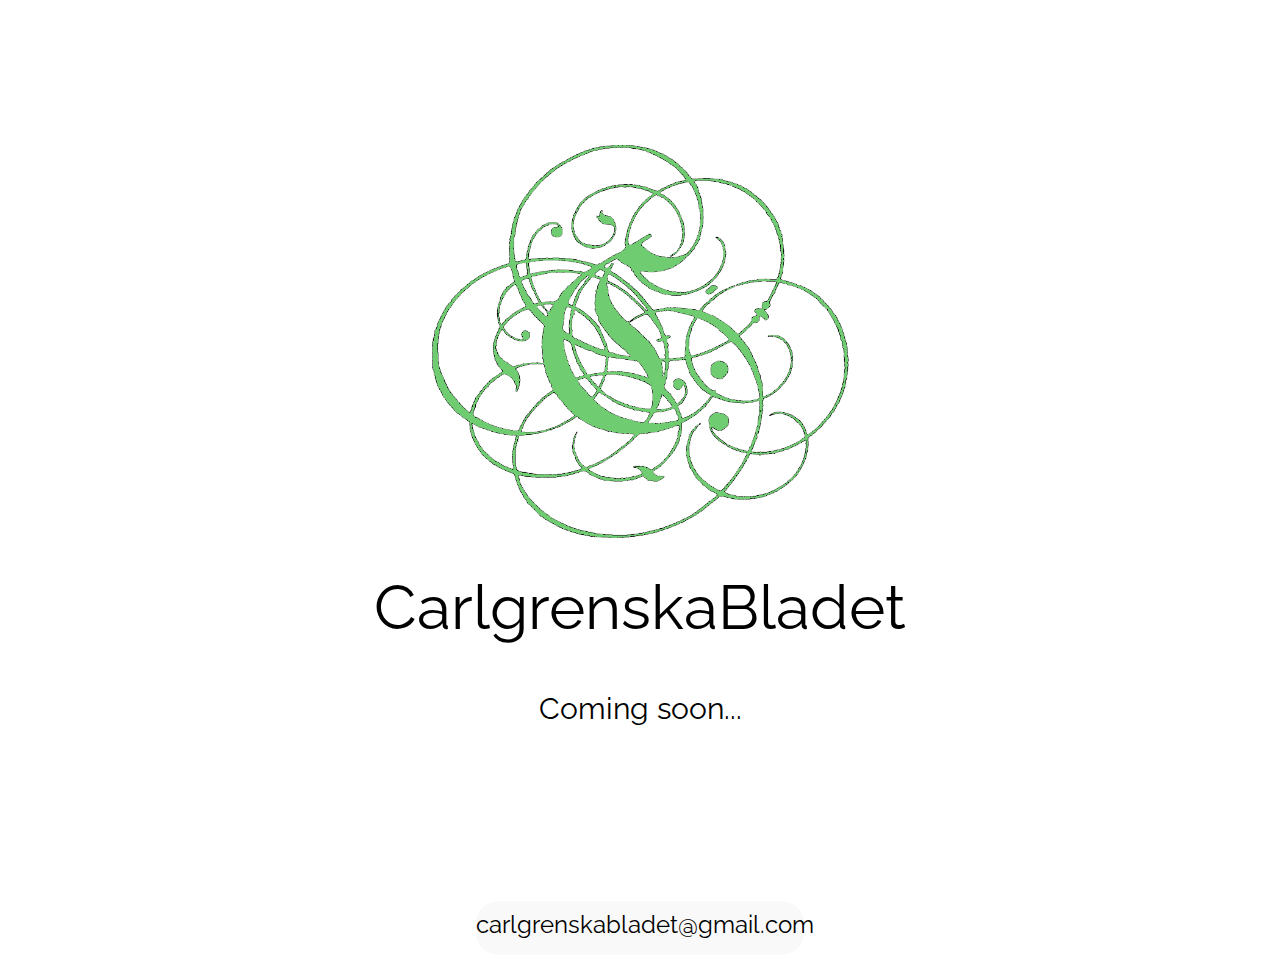
<file: index.html>
<!doctype html>
<html>
<head>
  <meta charset="utf-8">
  <meta name="viewport" content="initial-scale=1.0">
  <title>CarlgrenskaBladet</title>
  <link href="https://fonts.googleapis.com/css?family=Raleway:400" rel="stylesheet" type="text/css">
  <link rel="stylesheet" href="css/standardize.css">
  <link rel="stylesheet" href="css/index-grid.css">
  <link rel="stylesheet" href="css/index.css">
</head>
<body class="body page-index clearfix">
  <h1 class="title">CarlgrenskaBladet</h1>
  <img class="image" src="images/Bickham-C.png">
  <h2 class="subtitle">Coming soon...</h2>
  <a href="mailto:carlgrenskabladet@gmail.com" class="email">carlgrenskabladet@gmail.com</a>
</body>
</html>
</file>
<file: css/index-grid.css>
.fluid-span-1 {
  width: 6.5%;
}

.fluid-span-2 {
  width: 15%;
}

.fluid-span-3 {
  width: 23.5%;
}

.fluid-span-4 {
  width: 32%;
}

.fluid-span-5 {
  width: 40.5%;
}

.fluid-span-6 {
  width: 49%;
}

.fluid-span-7 {
  width: 57.5%;
}

.fluid-span-8 {
  width: 66%;
}

.fluid-span-9 {
  width: 74.5%;
}

.fluid-span-10 {
  width: 83%;
}

.fluid-span-11 {
  width: 91.5%;
}

.fluid-span-12 {
  width: 100%;
}

.fluid-offset-1 {
  margin-left: 8.5%;
}

.fluid-offset-2 {
  margin-left: 17%;
}

.fluid-offset-3 {
  margin-left: 25.5%;
}

.fluid-offset-4 {
  margin-left: 34%;
}

.fluid-offset-5 {
  margin-left: 42.5%;
}

.fluid-offset-6 {
  margin-left: 51%;
}

.fluid-offset-7 {
  margin-left: 59.5%;
}

.fluid-offset-8 {
  margin-left: 68%;
}

.fluid-offset-9 {
  margin-left: 76.5%;
}

.fluid-offset-10 {
  margin-left: 85%;
}

.fluid-offset-11 {
  margin-left: 93.5%;
}
</file>
<file: css/index.css>
body {
  background-color: rgb(255, 255, 255);
  font: 400 3.875em/1.38 Raleway;
  color: rgb(0, 0, 0);
}

.email {
  display: block;
  width: 25.6666666666%;
  height: 54px;
  margin: 901px auto 0;
  border-radius: 22px;
  background-color: rgba(222, 222, 222, 0.17);
  font-size: 0.387em;
  line-height: 1.98;
  text-align: center;
  color: rgb(0, 0, 0);
}

.image {
  display: block;
  position: absolute;
  top: 128px;
  left: 0;
  right: 0;
  width: 427px;
  height: auto;
  margin: 0 auto;
  overflow: hidden;
}

.subtitle {
  position: relative;
  float: left;
  z-index: 2;
  width: 80%;
  min-height: 108px;
  margin: 688px 0 0 10%;
  font-size: 0.484em;
  text-align: center;
  color: rgb(0, 0, 0);
}

.title {
  position: absolute;
  top: 565px;
  left: 0;
  right: 0;
  z-index: 1;
  width: 79.9166666666%;
  min-height: 237px;
  margin: 0 auto;
  font-size: 1em;
  text-align: center;
  color: rgb(0, 0, 0);
}
</file>
<file: Alpha C/css/index-grid.css>
.fluid-span-1 {
  width: 6.5%;
}

.fluid-span-2 {
  width: 15%;
}

.fluid-span-3 {
  width: 23.5%;
}

.fluid-span-4 {
  width: 32%;
}

.fluid-span-5 {
  width: 40.5%;
}

.fluid-span-6 {
  width: 49%;
}

.fluid-span-7 {
  width: 57.5%;
}

.fluid-span-8 {
  width: 66%;
}

.fluid-span-9 {
  width: 74.5%;
}

.fluid-span-10 {
  width: 83%;
}

.fluid-span-11 {
  width: 91.5%;
}

.fluid-span-12 {
  width: 100%;
}

.fluid-offset-1 {
  margin-left: 8.5%;
}

.fluid-offset-2 {
  margin-left: 17%;
}

.fluid-offset-3 {
  margin-left: 25.5%;
}

.fluid-offset-4 {
  margin-left: 34%;
}

.fluid-offset-5 {
  margin-left: 42.5%;
}

.fluid-offset-6 {
  margin-left: 51%;
}

.fluid-offset-7 {
  margin-left: 59.5%;
}

.fluid-offset-8 {
  margin-left: 68%;
}

.fluid-offset-9 {
  margin-left: 76.5%;
}

.fluid-offset-10 {
  margin-left: 85%;
}

.fluid-offset-11 {
  margin-left: 93.5%;
}
</file>
<file: Alpha C/css/index.css>
body {
  background-color: rgb(255, 255, 255);
  font: 400 3.875em/1.38 Raleway;
  color: rgb(0, 0, 0);
}

.email {
  display: block;
  width: 25.6666666666%;
  height: 54px;
  margin: 901px auto 0;
  border-radius: 22px;
  background-color: rgba(222, 222, 222, 0.17);
  font-size: 0.387em;
  line-height: 1.98;
  text-align: center;
  color: rgb(0, 0, 0);
}

.image {
  display: block;
  position: absolute;
  top: 128px;
  left: 0;
  right: 0;
  width: 427px;
  height: auto;
  margin: 0 auto;
  overflow: hidden;
}

.subtitle {
  position: relative;
  float: left;
  z-index: 2;
  width: 80%;
  min-height: 108px;
  margin: 688px 0 0 10%;
  font-size: 0.484em;
  text-align: center;
  color: rgb(0, 0, 0);
}

.title {
  position: absolute;
  top: 565px;
  left: 0;
  right: 0;
  z-index: 1;
  width: 79.9166666666%;
  min-height: 237px;
  margin: 0 auto;
  font-size: 1em;
  text-align: center;
  color: rgb(0, 0, 0);
}
</file>
<file: css/standardize.css>
/*! normalize.css v2.1.0 | MIT License | git.io/normalize */

/* ==========================================================================
   HTML5 display definitions
   ========================================================================== */

/**
 * Correct `block` display not defined in IE 8/9.
 */

article,
aside,
details,
figcaption,
figure,
footer,
header,
hgroup,
main,
nav,
section,
summary {
    display: block;
}

/**
 * Correct `inline-block` display not defined in IE 8/9.
 */

audio,
canvas,
video {
    display: inline-block;
}

/**
 * Prevent modern browsers from displaying `audio` without controls.
 * Remove excess height in iOS 5 devices.
 */

audio:not([controls]) {
    display: none;
    height: 0;
}

/**
 * Address styling not present in IE 8/9.
 */

[hidden] {
    display: none;
}

/* ==========================================================================
   Base
   ========================================================================== */

/**
 * 1. Set default font family to sans-serif.
 * 2. Prevent iOS text size adjust after orientation change, without disabling
 *    user zoom.
 * 3. Ensure that the HTML is always 100% height. This fixed body height issues in Chrome for example.
 */

html {
    font-family: sans-serif; /* 1 */
    -webkit-text-size-adjust: 100%; /* 2 */
    -ms-text-size-adjust: 100%; /* 2 */
    min-height: 100%;
}

/**
 * Remove default margin.
 */

body {
    margin: 0;
}

/* ==========================================================================
   Links
   ========================================================================== */

/**
 * Address `outline` inconsistency between Chrome and other browsers.
 */

a:focus {
    outline: thin dotted;
}

/**
 * Improve readability when focused and also mouse hovered in all browsers.
 */

a:active,
a:hover {
    outline: 0;
}

/* ==========================================================================
   Typography
   ========================================================================== */

/**
 * Address variable `h1` font-size and margin within `section` and `article`
 * contexts in Firefox 4+, Safari 5, and Chrome.
 */

h1 {
    font-size: 2em;
    margin: 0.67em 0;
}

/**
 * Address styling not present in IE 8/9, Safari 5, and Chrome.
 */

abbr[title] {
    border-bottom: 1px dotted;
}

/**
 * Address style set to `bolder` in Firefox 4+, Safari 5, and Chrome.
 */

b,
strong {
    font-weight: bold;
}

/**
 * Address styling not present in Safari 5 and Chrome.
 */

dfn {
    font-style: italic;
}

/**
 * Address differences between Firefox and other browsers.
 */

hr {
    -moz-box-sizing: content-box;
    box-sizing: content-box;
    height: 0;
}

/**
 * Address styling not present in IE 8/9.
 */

mark {
    background: #ff0;
    color: #000;
}

/**
 * Correct font family set oddly in Safari 5 and Chrome.
 */

code,
kbd,
pre,
samp {
    font-family: monospace, serif;
    font-size: 1em;
}

/**
 * Improve readability of pre-formatted text in all browsers.
 */

pre {
    white-space: pre-wrap;
}

/**
 * Set consistent quote types.
 */

q {
    quotes: "\201C" "\201D" "\2018" "\2019";
}

/**
 * Address inconsistent and variable font size in all browsers.
 */

small {
    font-size: 80%;
}

/**
 * Prevent `sub` and `sup` affecting `line-height` in all browsers.
 */

sub,
sup {
    font-size: 75%;
    line-height: 0;
    position: relative;
    vertical-align: baseline;
}

sup {
    top: -0.5em;
}

sub {
    bottom: -0.25em;
}

/* ==========================================================================
   Embedded content
   ========================================================================== */

/**
 * Remove border when inside `a` element in IE 8/9.
 */

img {
    border: 0;
}

/**
 * Correct overflow displayed oddly in IE 9.
 */

svg:not(:root) {
    overflow: hidden;
}

/* ==========================================================================
   Figures
   ========================================================================== */

/**
 * Address margin not present in IE 8/9 and Safari 5.
 */

figure {
    margin: 0;
}

/* ==========================================================================
   Forms
   ========================================================================== */

/**
 * Define consistent border, margin, and padding.
 */
fieldset {
    margin: 0 2px;
    padding: 0.35em 0.625em 0.75em;
}

/**
 * 1. Correct `color` not being inherited in IE 8/9.
 * 2. Remove padding so people aren't caught out if they zero out fieldsets.
 */

legend {
    border: 0; /* 1 */
    padding: 0; /* 2 */
}

/**
 * 1. Correct font family not being inherited in all browsers.
 * 2. Correct font size not being inherited in all browsers.
 * 3. Address margins set differently in Firefox 4+, Safari 5, and Chrome.
 */

button,
input,
select,
textarea {
    font-family: inherit; /* 1 */
    font-size: 100%; /* 2 */
    font-weight: inherit; /* 1 */
    margin: 0; /* 3 */
    padding: 0;
}

/**
 * Remove the default button background color that browsers set
 */

button {
    background: transparent;
}

/**
 * Address Firefox 4+ setting `line-height` on `input` using `!important` in
 * the UA stylesheet.
 */

button,
input {
    line-height: normal;
}

/**
 * Address inconsistent `text-transform` inheritance for `button` and `select`.
 * All other form control elements do not inherit `text-transform` values.
 * Correct `button` style inheritance in Chrome, Safari 5+, and IE 8+.
 * Correct `select` style inheritance in Firefox 4+ and Opera.
 */

button,
select {
    text-transform: none;
}

/**
 * Make sure selects don't get the default browser styles.
 */
select {
  -webkit-appearance: none;
}


/**
 * 1. Avoid the WebKit bug in Android 4.0.* where (2) destroys native `audio`
 *    and `video` controls.
 * 2. Correct inability to style clickable `input` types in iOS.
 * 3. Improve usability and consistency of cursor style between image-type
 *    `input` and others.
 */

button,
html input[type="button"], /* 1 */
input[type="reset"],
input[type="submit"] {
    -webkit-appearance: button; /* 2 */
    cursor: pointer; /* 3 */
}

/**
 * Re-set default cursor for disabled elements.
 */

button[disabled],
html input[disabled] {
    cursor: default;
}

/**
 * 1. Address box sizing set to `content-box` in IE 8/9.
 * 2. Remove excess padding in IE 8/9.
 */

input[type="checkbox"],
input[type="radio"] {
    box-sizing: border-box; /* 1 */
    padding: 0; /* 2 */
}

/**
 * 1. Address `appearance` set to `searchfield` in Safari 5 and Chrome.
 * 2. Address `box-sizing` set to `border-box` in Safari 5 and Chrome
 *    (include `-moz` to future-proof).
 */

input[type="search"] {
    -webkit-appearance: textfield; /* 1 */
    -moz-box-sizing: content-box;
    -webkit-box-sizing: content-box; /* 2 */
    box-sizing: content-box;
}

/**
 * Remove inner padding and search cancel button in Safari 5 and Chrome
 * on OS X.
 */

input[type="search"]::-webkit-search-cancel-button,
input[type="search"]::-webkit-search-decoration {
    -webkit-appearance: none;
}

/**
 * Remove inner padding and border in Firefox 4+.
 */

button::-moz-focus-inner,
input::-moz-focus-inner {
    border: 0;
    padding: 0;
}

/**
 * 1. Remove default vertical scrollbar in IE 8/9.
 * 2. Improve readability and alignment in all browsers.
 * 3. Disable resizing by default.
 */

textarea {
    overflow: auto; /* 1 */
    vertical-align: top; /* 2 */
    resize: none; /* 3 */
}

/* ==========================================================================
   Tables
   ========================================================================== */

/**
 * Remove most spacing between table cells.
 */

table {
    border-collapse: collapse;
    border-spacing: 0;
}



html, body, div, span, applet, object, iframe,
h1, h2, h3, h4, h5, h6, p, blockquote, pre,
a, abbr, acronym, address, big, cite, code,
del, dfn, em, font, img, ins, kbd, q, s, samp,
small, strike, strong, sub, sup, tt, var,
dl, dt, dd, ol, ul, li,
fieldset, form, label, legend,
table, caption, tbody, tfoot, thead, tr, th, td {
  margin: 0;
  padding: 0;
  border: 0;
  outline: 0;
  font-weight: inherit;
  font-style: inherit;
  font-size: 100%;
  font-family: inherit;
  vertical-align: baseline;
}
/* remember to define focus styles! */
:focus {
  outline: 0;
}
body {
  line-height: 1;
  color: black;
  background: white;
}
ol, ul, li {
  list-style: none;
}
/* tables still need 'cellspacing="0"' in the markup */
table {
  border-collapse: separate;
  border-spacing: 0;
}
caption, th, td {
  text-align: left;
  font-weight: normal;
}
blockquote:before, blockquote:after,
q:before, q:after {
  content: "";
}
blockquote, q {
  quotes: "" "";
}
a,
a:hover,
a:visited {
  text-decoration: none;
}
button,
input,
fieldset,
textarea,
select {
  font-size: inherit;
  color: inherit;
  border: none;
  border-radius: 0;
}
img {
  width: 100%;
  height: auto;
}
.clearfix:before, .clearfix:after { content: ""; display: table; }
.clearfix:after { clear: both; }
.clearfix { *zoom: 1; }

* {
  -moz-box-sizing: border-box;
  box-sizing: border-box;
}
</file>
